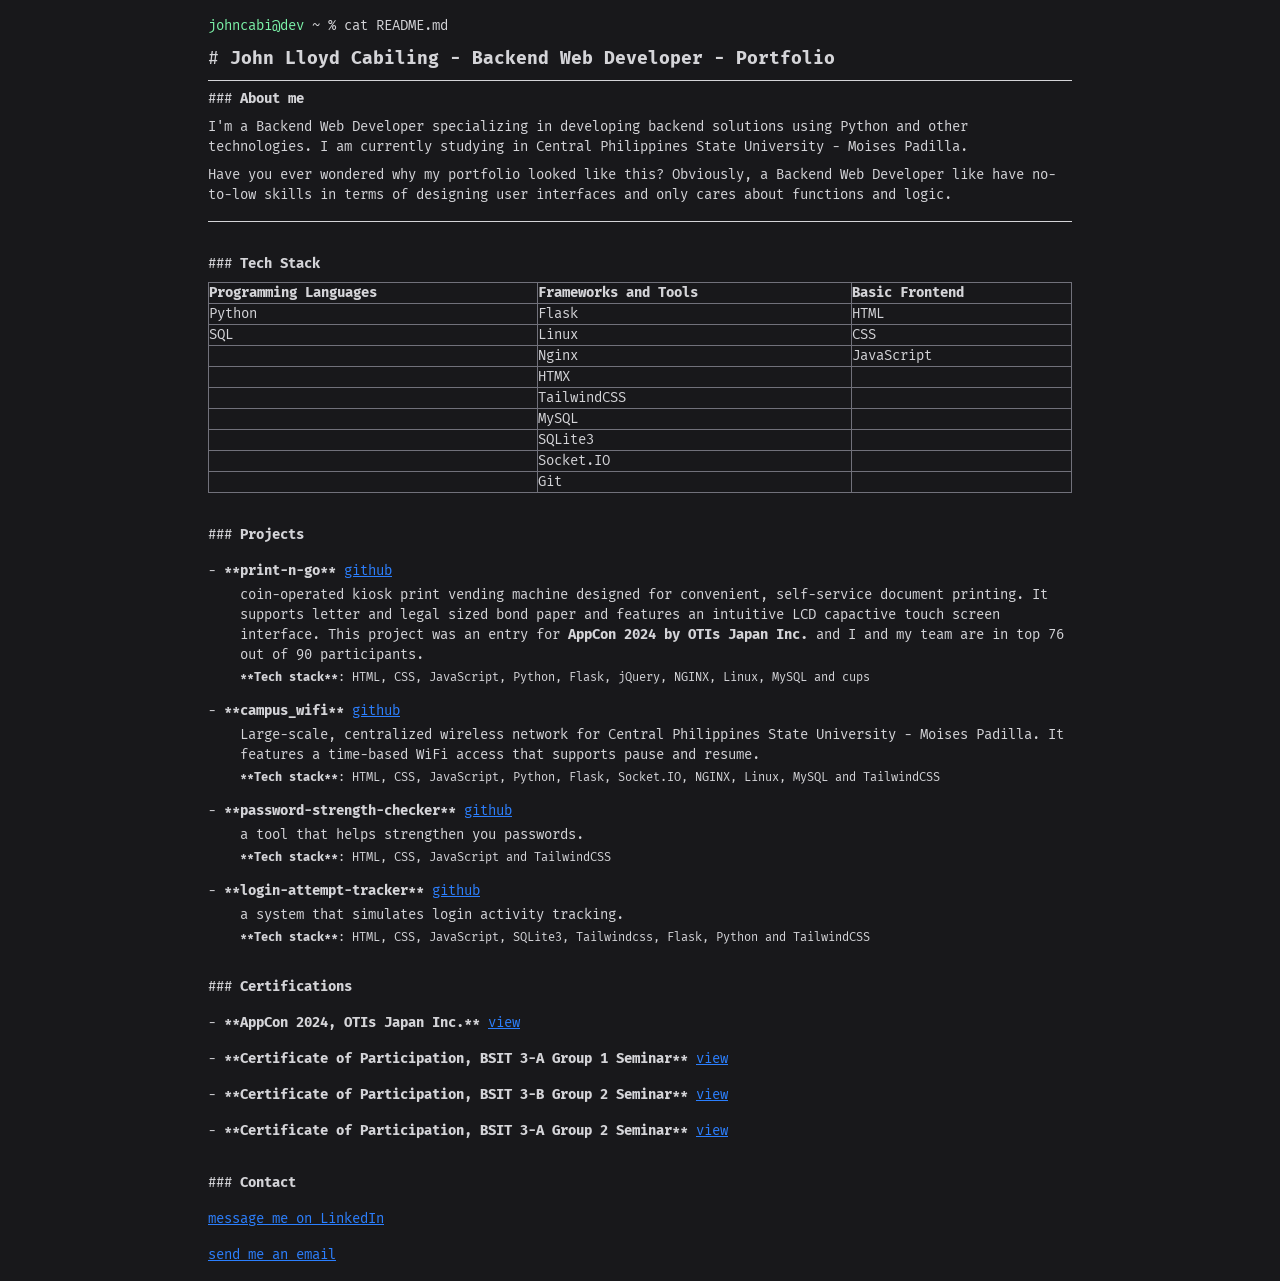
<file: index.html>
<!doctype html>
<html lang="en" class="dark">
  <head>
    <meta charset="UTF-8" />
    <meta name="viewport" content="width=device-width, initial-scale=1.0" />
    <meta
      name="description"
      content="The portfolio of John Lloyd Cabiling aka johncabi. An experienced Backend Web Developer"
    />
    <title>John Lloyd Cabiling - Backend Web Developer</title>
    <link rel="shortcut icon" href="favicon.ico" type="image/x-icon" />
    <link
      rel="preload"
      href="./fonts/fira-mono/fira-mono-v16-latin-regular.woff2"
      as="font"
      type="font/woff2"
      crossorigin
    />
    <link
      rel="preload"
      href="./fonts/fira-mono/fira-mono-v16-latin-700.woff2"
      as="font"
      type="font/woff2"
      crossorigin
    />

    <link rel="preload" href="./styles/style.css" as="style" />
    <link rel="preload" href="./styles/fira-mono.css" as="style" />

    <link rel="stylesheet" href="./styles/style.css" />
    <link rel="stylesheet" href="./styles/fira-mono.css" />
  </head>
  <body class="dark:bg-zinc-900 dark:text-zinc-300">
    <main class="flex flex-col max-w-4xl mx-auto text-sm font-mono">
      <div class="flex flex-col gap-4 p-4">
        <div class="flex flex-col gap-2">
          <code
            ><code class="dark:text-green-300">johncabi@dev</code> ~ % cat
            README.md</code
          >
          <code class="text-lg">
            #
            <strong
              >John Lloyd Cabiling - Backend Web Developer - Portfolio</strong
            >
          </code>
          <hr />
          <code>### <strong>About me</strong></code>
          <code
            >I'm a Backend Web Developer specializing in developing backend
            solutions using Python and other technologies. I am currently
            studying in Central Philippines State University - Moises
            Padilla.</code
          >

          <code
            >Have you ever wondered why my portfolio looked like this?
            Obviously, a Backend Web Developer like have no-to-low skills in
            terms of designing user interfaces and only cares about functions
            and logic.</code
          >
        </div>

        <hr />

        <div class="flex flex-col gap-2 pt-4">
          <code>### <strong>Tech Stack</strong></code>
          <table class="table-fixed text-left">
            <thead>
              <tr>
                <th class="border border-zinc-500">Programming Languages</th>
                <th class="border border-zinc-500">Frameworks and Tools</th>
                <th class="border border-zinc-500">Basic Frontend</th>
              </tr>
            </thead>
            <tbody>
              <tr>
                <td class="border border-zinc-500">Python</td>
                <td class="border border-zinc-500">Flask</td>
                <td class="border border-zinc-500">HTML</td>
              </tr>
              <tr>
                <td class="border border-zinc-500">SQL</td>
                <td class="border border-zinc-500">Linux</td>
                <td class="border border-zinc-500">CSS</td>
              </tr>
              <tr>
                <td class="border border-zinc-500"></td>
                <td class="border border-zinc-500">Nginx</td>
                <td class="border border-zinc-500">JavaScript</td>
              </tr>
              <tr>
                <td class="border border-zinc-500"></td>
                <td class="border border-zinc-500">HTMX</td>
                <td class="border border-zinc-500"></td>
              </tr>
              <tr>
                <td class="border border-zinc-500"></td>
                <td class="border border-zinc-500">TailwindCSS</td>
                <td class="border border-zinc-500"></td>
              </tr>
              <tr>
                <td class="border border-zinc-500"></td>
                <td class="border border-zinc-500">MySQL</td>
                <td class="border border-zinc-500"></td>
              </tr>
              <tr>
                <td class="border border-zinc-500"></td>
                <td class="border border-zinc-500">SQLite3</td>
                <td class="border border-zinc-500"></td>
              </tr>
              <tr>
                <td class="border border-zinc-500"></td>
                <td class="border border-zinc-500">Socket.IO</td>
                <td class="border border-zinc-500"></td>
              </tr>
              <tr>
                <td class="border border-zinc-500"></td>
                <td class="border border-zinc-500">Git</td>
                <td class="border border-zinc-500"></td>
              </tr>
            </tbody>
          </table>
        </div>

        <div class="flex flex-col gap-4 pt-4">
          <code>### <strong>Projects</strong></code>
          <div class="flex flex-col gap-1">
            <code
              >- <strong>**print-n-go**</strong>
              <a
                href="https://github.com/johncabi/print-n-go"
                class="text-blue-500 underline"
                >github</a
              ></code
            >
            <code class="pl-8"
              >coin-operated kiosk print vending machine designed for
              convenient, self-service document printing. It supports letter and
              legal sized bond paper and features an intuitive LCD capactive
              touch screen interface. This project was an entry for
              <strong>AppCon 2024 by OTIs Japan Inc.</strong> and I and my team
              are in top 76 out of 90 participants.</code
            >
            <code class="text-xs pl-8"
              ><strong>**Tech stack**</strong>: HTML, CSS, JavaScript, Python,
              Flask, jQuery, NGINX, Linux, MySQL and cups</code
            >
          </div>

          <div class="flex flex-col gap-1">
            <code
              >- <strong>**campus_wifi**</strong>
              <a
                href="https://github.com/johncabi/campus_wifi"
                class="text-blue-500 underline"
                target="_blank"
                >github</a
              ></code
            >
            <code class="pl-8"
              >Large-scale, centralized wireless network for Central Philippines
              State University - Moises Padilla. It features a time-based WiFi
              access that supports pause and resume.</code
            >
            <code class="text-xs pl-8"
              ><strong>**Tech stack**</strong>: HTML, CSS, JavaScript, Python,
              Flask, Socket.IO, NGINX, Linux, MySQL and TailwindCSS</code
            >
          </div>

          <div class="flex flex-col gap-1">
            <code
              >- <strong>**password-strength-checker**</strong>
              <a
                href="https://github.com/johncabi/password-strength-checker"
                class="text-blue-500 underline"
                target="_blank"
                >github</a
              ></code
            >
            <code class="pl-8"
              >a tool that helps strengthen you passwords.</code
            >
            <code class="text-xs pl-8"
              ><strong>**Tech stack**</strong>: HTML, CSS, JavaScript and
              TailwindCSS</code
            >
          </div>

          <div class="flex flex-col gap-1">
            <code
              >- <strong>**login-attempt-tracker**</strong>
              <a
                href="https://github.com/johncabi/login-attempt-tracker"
                class="text-blue-500 underline"
                target="_blank"
                >github</a
              ></code
            >
            <code class="pl-8"
              >a system that simulates login activity tracking.</code
            >
            <code class="text-xs pl-8"
              ><strong>**Tech stack**</strong>: HTML, CSS, JavaScript, SQLite3,
              Tailwindcss, Flask, Python and TailwindCSS</code
            >
          </div>
        </div>

        <div class="flex flex-col gap-4 pt-4">
          <code>### <strong>Certifications</strong></code>
          <div class="flex flex-col gap-1">
            <code
              >- <strong>**AppCon 2024, OTIs Japan Inc.**</strong>
              <a
                href="https://drive.google.com/file/d/1YmTj8rWfKyV1FC7_6s8szkoe-EpTH4g1/view"
                class="text-blue-500 underline"
                target="_blank"
                >view</a
              ></code
            >
          </div>

          <div class="flex flex-col gap-1">
            <code
              >-
              <strong
                >**Certificate of Participation, BSIT 3-A Group 1
                Seminar**</strong
              >
              <a
                href="https://drive.google.com/file/d/1iL3_j_ZTZxtGM7INGSsmJgMEUKB5J6X2/view?usp=sharing"
                class="text-blue-500 underline"
                target="_blank"
                >view</a
              ></code
            >
          </div>

          <div class="flex flex-col gap-1">
            <code
              >-
              <strong
                >**Certificate of Participation, BSIT 3-B Group 2
                Seminar**</strong
              >
              <a
                href="https://drive.google.com/file/d/1ozGWtOGE1frrkNSqlZrc7JRy3bdatUqV/view?usp=sharing"
                class="text-blue-500 underline"
                target="_blank"
                >view</a
              ></code
            >
          </div>

          <div class="flex flex-col gap-1">
            <code
              >-
              <strong
                >**Certificate of Participation, BSIT 3-A Group 2
                Seminar**</strong
              >
              <a
                href="https://drive.google.com/file/d/1VaLK5lATZK8LynfDtHZqNzH1txGnOm8-/view?usp=sharing"
                class="text-blue-500 underline"
                target="_blank"
                >view</a
              ></code
            >
          </div>
        </div>

        <div class="flex flex-col gap-4 pt-4">
          <code>### <strong>Contact</strong></code>
          <div class="flex flex-col gap-1">
            <code>
              <a
                href="https://www.linkedin.com/in/johncabi-in/"
                class="text-blue-500 underline"
                target="_blank"
                >message me on LinkedIn</a
              ></code
            >
          </div>

          <div class="flex flex-col gap-1">
            <a
              href="mailto:johnlloydcabiling14@gmail.com"
              class="text-blue-500 underline"
              target="_blank"
              >send me an email</a
            >
          </div>
        </div>
      </div>
    </main>
    <footer></footer>
  </body>
</html>
</file>
<file: styles/fira-mono.css>
/* fira-mono-regular - latin */
@font-face {
  font-display: swap; /* Check https://developer.mozilla.org/en-US/docs/Web/CSS/@font-face/font-display for other options. */
  font-family: "Fira Mono";
  font-style: normal;
  font-weight: 400;
  src: url("../fonts/fira-mono/fira-mono-v16-latin-regular.woff2")
    format("woff2"); /* Chrome 36+, Opera 23+, Firefox 39+, Safari 12+, iOS 10+ */
}
/* fira-mono-700 - latin */
@font-face {
  font-display: swap; /* Check https://developer.mozilla.org/en-US/docs/Web/CSS/@font-face/font-display for other options. */
  font-family: "Fira Mono";
  font-style: normal;
  font-weight: 700;
  src: url("../fonts/fira-mono/fira-mono-v16-latin-700.woff2") format("woff2"); /* Chrome 36+, Opera 23+, Firefox 39+, Safari 12+, iOS 10+ */
}
</file>
<file: styles/style.css>
/*! tailwindcss v4.2.1 | MIT License | https://tailwindcss.com */
@layer properties;
@layer theme, base, components, utilities;
@layer theme {
  :root, :host {
    --font-sans: ui-sans-serif, system-ui, sans-serif, 'Apple Color Emoji', 'Segoe UI Emoji', 'Segoe UI Symbol',
    'Noto Color Emoji';
    --font-mono: ui-monospace, SFMono-Regular, Menlo, Monaco, Consolas, 'Liberation Mono', 'Courier New',
    monospace;
    --color-green-300: oklch(87.1% 0.15 154.449);
    --color-green-400: oklch(79.2% 0.209 151.711);
    --color-green-500: oklch(72.3% 0.219 149.579);
    --color-sky-400: oklch(74.6% 0.16 232.661);
    --color-blue-500: oklch(62.3% 0.214 259.815);
    --color-fuchsia-50: oklch(97.7% 0.017 320.058);
    --color-zinc-100: oklch(96.7% 0.001 286.375);
    --color-zinc-200: oklch(92% 0.004 286.32);
    --color-zinc-300: oklch(87.1% 0.006 286.286);
    --color-zinc-400: oklch(70.5% 0.015 286.067);
    --color-zinc-500: oklch(55.2% 0.016 285.938);
    --color-zinc-600: oklch(44.2% 0.017 285.786);
    --color-zinc-700: oklch(37% 0.013 285.805);
    --color-zinc-800: oklch(27.4% 0.006 286.033);
    --color-zinc-900: oklch(21% 0.006 285.885);
    --color-stone-100: oklch(97% 0.001 106.424);
    --color-stone-800: oklch(26.8% 0.007 34.298);
    --spacing: 0.25rem;
    --container-xl: 36rem;
    --container-2xl: 42rem;
    --container-3xl: 48rem;
    --container-4xl: 56rem;
    --text-xs: 0.75rem;
    --text-xs--line-height: calc(1 / 0.75);
    --text-sm: 0.875rem;
    --text-sm--line-height: calc(1.25 / 0.875);
    --text-lg: 1.125rem;
    --text-lg--line-height: calc(1.75 / 1.125);
    --text-xl: 1.25rem;
    --text-xl--line-height: calc(1.75 / 1.25);
    --text-3xl: 1.875rem;
    --text-3xl--line-height: calc(2.25 / 1.875);
    --text-4xl: 2.25rem;
    --text-4xl--line-height: calc(2.5 / 2.25);
    --text-6xl: 3.75rem;
    --text-6xl--line-height: 1;
    --font-weight-bold: 700;
    --default-font-family: var(--font-sans);
    --default-mono-font-family: var(--font-mono);
  }
}
@layer base {
  *, ::after, ::before, ::backdrop, ::file-selector-button {
    box-sizing: border-box;
    margin: 0;
    padding: 0;
    border: 0 solid;
  }
  html, :host {
    line-height: 1.5;
    -webkit-text-size-adjust: 100%;
    tab-size: 4;
    font-family: var(--default-font-family, ui-sans-serif, system-ui, sans-serif, 'Apple Color Emoji', 'Segoe UI Emoji', 'Segoe UI Symbol', 'Noto Color Emoji');
    font-feature-settings: var(--default-font-feature-settings, normal);
    font-variation-settings: var(--default-font-variation-settings, normal);
    -webkit-tap-highlight-color: transparent;
  }
  hr {
    height: 0;
    color: inherit;
    border-top-width: 1px;
  }
  abbr:where([title]) {
    -webkit-text-decoration: underline dotted;
    text-decoration: underline dotted;
  }
  h1, h2, h3, h4, h5, h6 {
    font-size: inherit;
    font-weight: inherit;
  }
  a {
    color: inherit;
    -webkit-text-decoration: inherit;
    text-decoration: inherit;
  }
  b, strong {
    font-weight: bolder;
  }
  code, kbd, samp, pre {
    font-family: var(--default-mono-font-family, ui-monospace, SFMono-Regular, Menlo, Monaco, Consolas, 'Liberation Mono', 'Courier New', monospace);
    font-feature-settings: var(--default-mono-font-feature-settings, normal);
    font-variation-settings: var(--default-mono-font-variation-settings, normal);
    font-size: 1em;
  }
  small {
    font-size: 80%;
  }
  sub, sup {
    font-size: 75%;
    line-height: 0;
    position: relative;
    vertical-align: baseline;
  }
  sub {
    bottom: -0.25em;
  }
  sup {
    top: -0.5em;
  }
  table {
    text-indent: 0;
    border-color: inherit;
    border-collapse: collapse;
  }
  :-moz-focusring {
    outline: auto;
  }
  progress {
    vertical-align: baseline;
  }
  summary {
    display: list-item;
  }
  ol, ul, menu {
    list-style: none;
  }
  img, svg, video, canvas, audio, iframe, embed, object {
    display: block;
    vertical-align: middle;
  }
  img, video {
    max-width: 100%;
    height: auto;
  }
  button, input, select, optgroup, textarea, ::file-selector-button {
    font: inherit;
    font-feature-settings: inherit;
    font-variation-settings: inherit;
    letter-spacing: inherit;
    color: inherit;
    border-radius: 0;
    background-color: transparent;
    opacity: 1;
  }
  :where(select:is([multiple], [size])) optgroup {
    font-weight: bolder;
  }
  :where(select:is([multiple], [size])) optgroup option {
    padding-inline-start: 20px;
  }
  ::file-selector-button {
    margin-inline-end: 4px;
  }
  ::placeholder {
    opacity: 1;
  }
  @supports (not (-webkit-appearance: -apple-pay-button))  or (contain-intrinsic-size: 1px) {
    ::placeholder {
      color: currentcolor;
      @supports (color: color-mix(in lab, red, red)) {
        color: color-mix(in oklab, currentcolor 50%, transparent);
      }
    }
  }
  textarea {
    resize: vertical;
  }
  ::-webkit-search-decoration {
    -webkit-appearance: none;
  }
  ::-webkit-date-and-time-value {
    min-height: 1lh;
    text-align: inherit;
  }
  ::-webkit-datetime-edit {
    display: inline-flex;
  }
  ::-webkit-datetime-edit-fields-wrapper {
    padding: 0;
  }
  ::-webkit-datetime-edit, ::-webkit-datetime-edit-year-field, ::-webkit-datetime-edit-month-field, ::-webkit-datetime-edit-day-field, ::-webkit-datetime-edit-hour-field, ::-webkit-datetime-edit-minute-field, ::-webkit-datetime-edit-second-field, ::-webkit-datetime-edit-millisecond-field, ::-webkit-datetime-edit-meridiem-field {
    padding-block: 0;
  }
  ::-webkit-calendar-picker-indicator {
    line-height: 1;
  }
  :-moz-ui-invalid {
    box-shadow: none;
  }
  button, input:where([type='button'], [type='reset'], [type='submit']), ::file-selector-button {
    appearance: button;
  }
  ::-webkit-inner-spin-button, ::-webkit-outer-spin-button {
    height: auto;
  }
  [hidden]:where(:not([hidden='until-found'])) {
    display: none !important;
  }
}
@layer utilities {
  .mx-auto {
    margin-inline: auto;
  }
  .flex {
    display: flex;
  }
  .max-w-4xl {
    max-width: var(--container-4xl);
  }
  .table-fixed {
    table-layout: fixed;
  }
  .flex-col {
    flex-direction: column;
  }
  .gap-1 {
    gap: calc(var(--spacing) * 1);
  }
  .gap-2 {
    gap: calc(var(--spacing) * 2);
  }
  .gap-4 {
    gap: calc(var(--spacing) * 4);
  }
  .border {
    border-style: var(--tw-border-style);
    border-width: 1px;
  }
  .border-zinc-500 {
    border-color: var(--color-zinc-500);
  }
  .p-4 {
    padding: calc(var(--spacing) * 4);
  }
  .pt-4 {
    padding-top: calc(var(--spacing) * 4);
  }
  .pl-8 {
    padding-left: calc(var(--spacing) * 8);
  }
  .text-left {
    text-align: left;
  }
  .font-mono {
    font-family: var(--font-mono);
  }
  .text-lg {
    font-size: var(--text-lg);
    line-height: var(--tw-leading, var(--text-lg--line-height));
  }
  .text-sm {
    font-size: var(--text-sm);
    line-height: var(--tw-leading, var(--text-sm--line-height));
  }
  .text-xs {
    font-size: var(--text-xs);
    line-height: var(--tw-leading, var(--text-xs--line-height));
  }
  .text-blue-500 {
    color: var(--color-blue-500);
  }
  .underline {
    text-decoration-line: underline;
  }
  .dark\:bg-zinc-900 {
    &:where(.dark, .dark *) {
      background-color: var(--color-zinc-900);
    }
  }
  .dark\:text-green-300 {
    &:where(.dark, .dark *) {
      color: var(--color-green-300);
    }
  }
  .dark\:text-zinc-300 {
    &:where(.dark, .dark *) {
      color: var(--color-zinc-300);
    }
  }
}
:root {
  --font-mono: "Fira Mono";
}
.background {
  background-color: var(--color-stone-100);
  &:where(.dark, .dark *) {
    background-color: var(--color-stone-800);
  }
}
@property --tw-border-style {
  syntax: "*";
  inherits: false;
  initial-value: solid;
}
@layer properties {
  @supports ((-webkit-hyphens: none) and (not (margin-trim: inline))) or ((-moz-orient: inline) and (not (color:rgb(from red r g b)))) {
    *, ::before, ::after, ::backdrop {
      --tw-border-style: solid;
    }
  }
}
</file>
